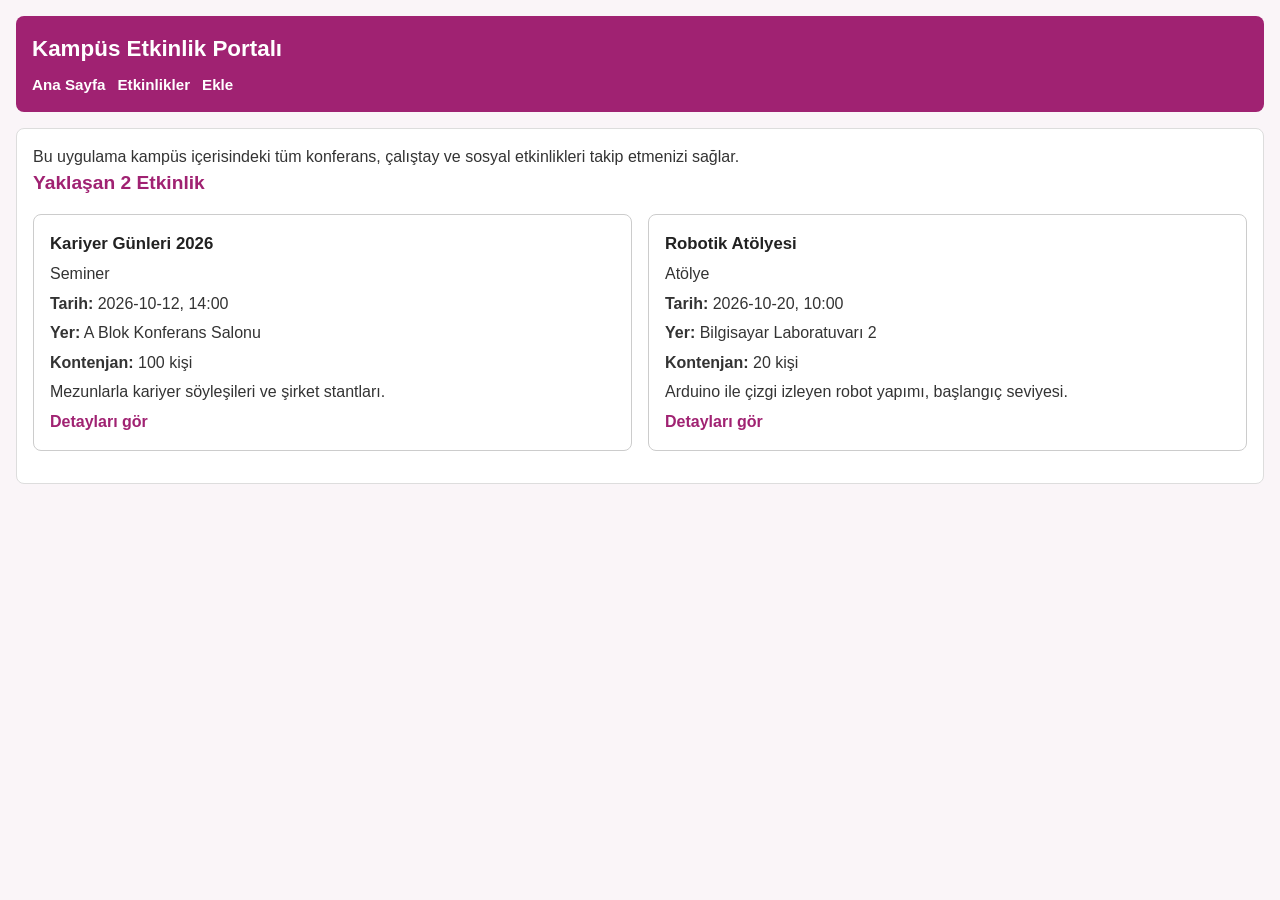
<file: index.html>
<!DOCTYPE html>
<html lang="tr">
<head>
  <meta charset="UTF-8">
  <meta name="viewport" content="width=device-width, initial-scale=1.0">
  <title>Kampüs Etkinlik Portalı</title>
  <link rel="stylesheet" href="css/2416501042.css">
  <script type="module" src="js/event-list.js"></script>
</head>
<body>
  <header>
    <h1>Kampüs Etkinlik Portalı</h1>
    <nav>
      <a href="index.html">Ana Sayfa</a>
      <a href="etkinlikler.html">Etkinlikler</a>
      <a href="etkinlik-ekle.html">Ekle</a>
    </nav>
  </header>

  <main>
    <section>
      <p>Bu uygulama kampüs içerisindeki tüm konferans, çalıştay ve sosyal etkinlikleri takip etmenizi sağlar.</p>
    </section>

    <section>
      <h2>Yaklaşan 2 Etkinlik</h2>
      <div id="etkinlik-listesi" class="etkinlik-grid-2" data-limit="2"></div>
    </section>
  </main>
</body>
</html>
</file>
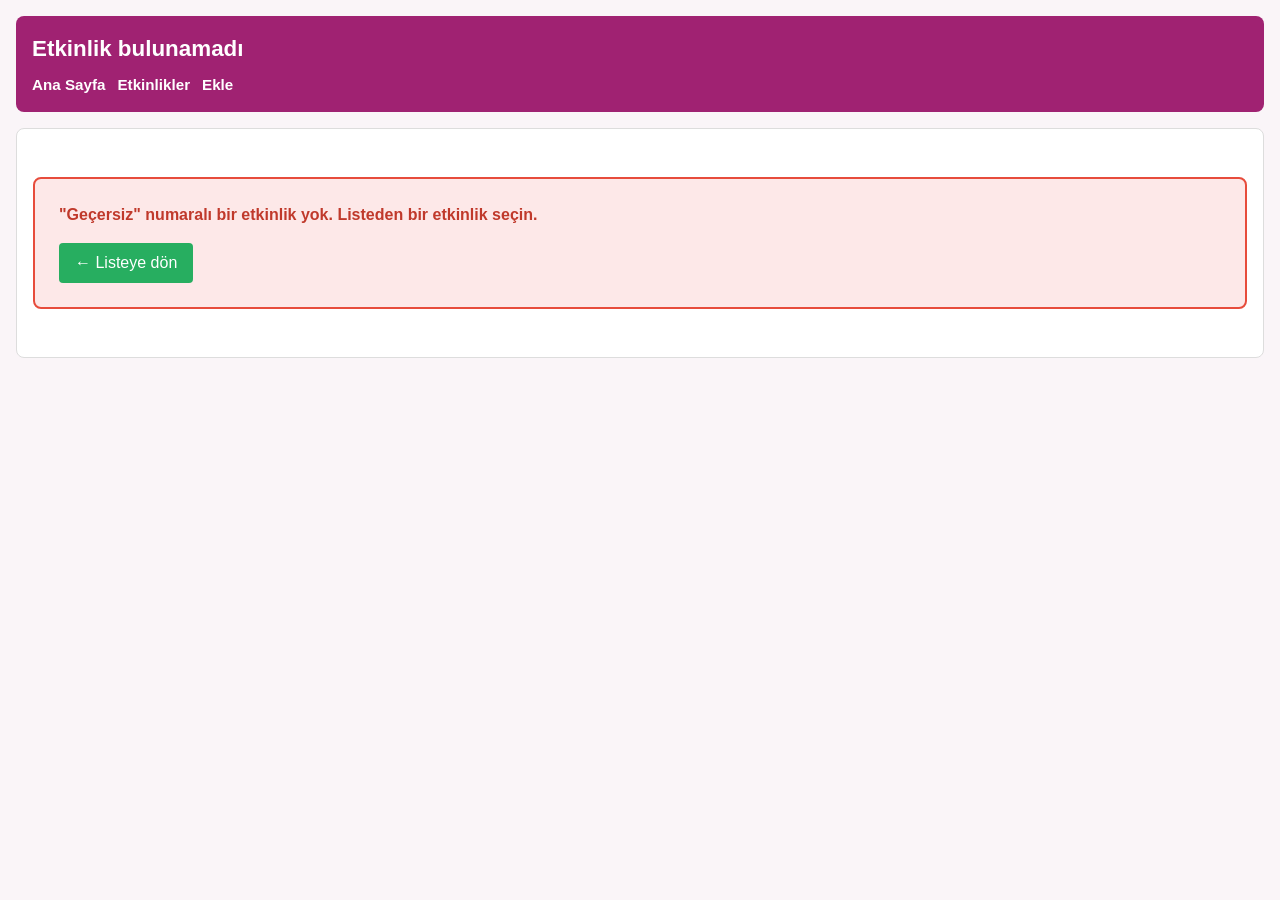
<file: etkinlik-detay.html>
<!DOCTYPE html>
<html lang="tr">
<head>
  <meta charset="UTF-8">
  <meta name="viewport" content="width=device-width, initial-scale=1.0">
  <title>Etkinlik Detayı</title>
  <link rel="stylesheet" href="css/2416501042.css">
  <script type="module" src="js/event-detail.js"></script>
</head>
<body>
  <header>
    <h1 id="detay-baslik">Etkinlik Detayı</h1>
    <nav>
      <a href="index.html">Ana Sayfa</a>
      <a href="etkinlikler.html">Etkinlikler</a>
      <a href="etkinlik-ekle.html">Ekle</a>
    </nav>
  </header>

  <main>
    <div id="detay-icerik"></div>
  </main>
</body>
</html>
</file>
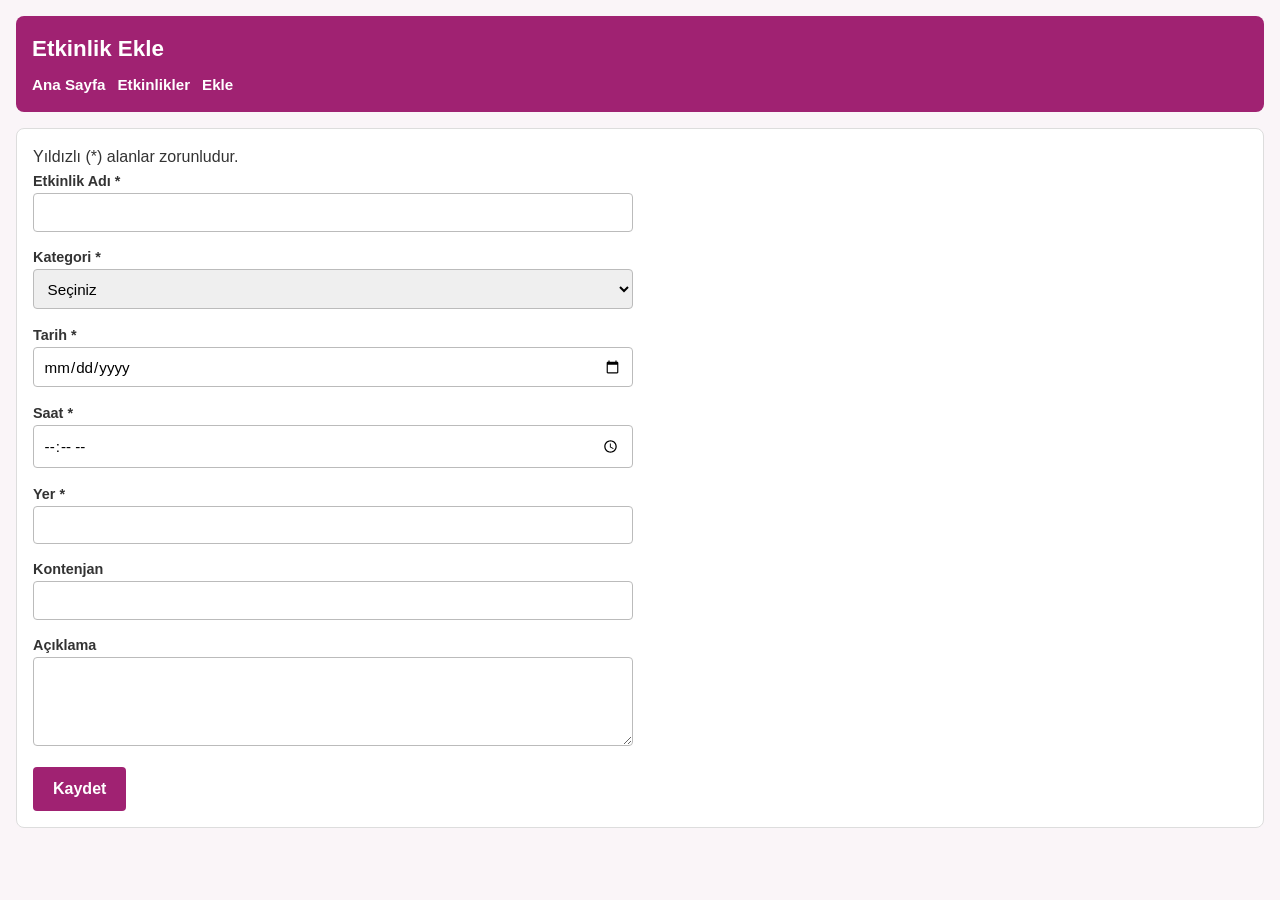
<file: etkinlik-ekle.html>
<!DOCTYPE html>
<html lang="tr">
<head>
  <meta charset="UTF-8">
  <meta name="viewport" content="width=device-width, initial-scale=1.0">
  <title>Etkinlik Ekle</title>
  <link rel="stylesheet" href="css/2416501042.css">
  <script type="module" src="js/event-form.js"></script>
</head>
<body>
  <header>
    <h1>Etkinlik Ekle</h1>
    <nav>
      <a href="index.html">Ana Sayfa</a>
      <a href="etkinlikler.html">Etkinlikler</a>
      <a href="etkinlik-ekle.html">Ekle</a>
    </nav>
  </header>

  <main>
    <p>Yıldızlı (*) alanlar zorunludur.</p>
    <form id="etkinlik-formu" novalidate>
      <div>
        <label for="ad">Etkinlik Adı *</label>
        <input type="text" id="ad" name="ad">
        <span class="hata" id="hata-ad"></span>
      </div>

      <div>
        <label for="kategori">Kategori *</label>
        <select id="kategori" name="kategori">
          <option value="">Seçiniz</option>
          <option value="Seminer">Seminer</option>
          <option value="Atölye">Atölye</option>
          <option value="Söyleşi">Söyleşi</option>
        </select>
        <span class="hata" id="hata-kategori"></span>
      </div>

      <div>
        <label for="tarih">Tarih *</label>
        <input type="date" id="tarih" name="tarih">
        <span class="hata" id="hata-tarih"></span>
      </div>

      <div>
        <label for="saat">Saat *</label>
        <input type="time" id="saat" name="saat">
        <span class="hata" id="hata-saat"></span>
      </div>

      <div>
        <label for="yer">Yer *</label>
        <input type="text" id="yer" name="yer">
        <span class="hata" id="hata-yer"></span>
      </div>

      <div>
        <label for="kontenjan">Kontenjan</label>
        <input type="number" id="kontenjan" name="kontenjan">
        <span class="hata" id="hata-kontenjan"></span>
      </div>

      <div>
        <label for="aciklama">Açıklama</label>
        <textarea id="aciklama" name="aciklama" rows="4"></textarea>
      </div>

      <button type="submit" id="btn-kaydet">Kaydet</button>
    </form>

    <div id="form-mesaj"></div>
  </main>
</body>
</html>
</file>
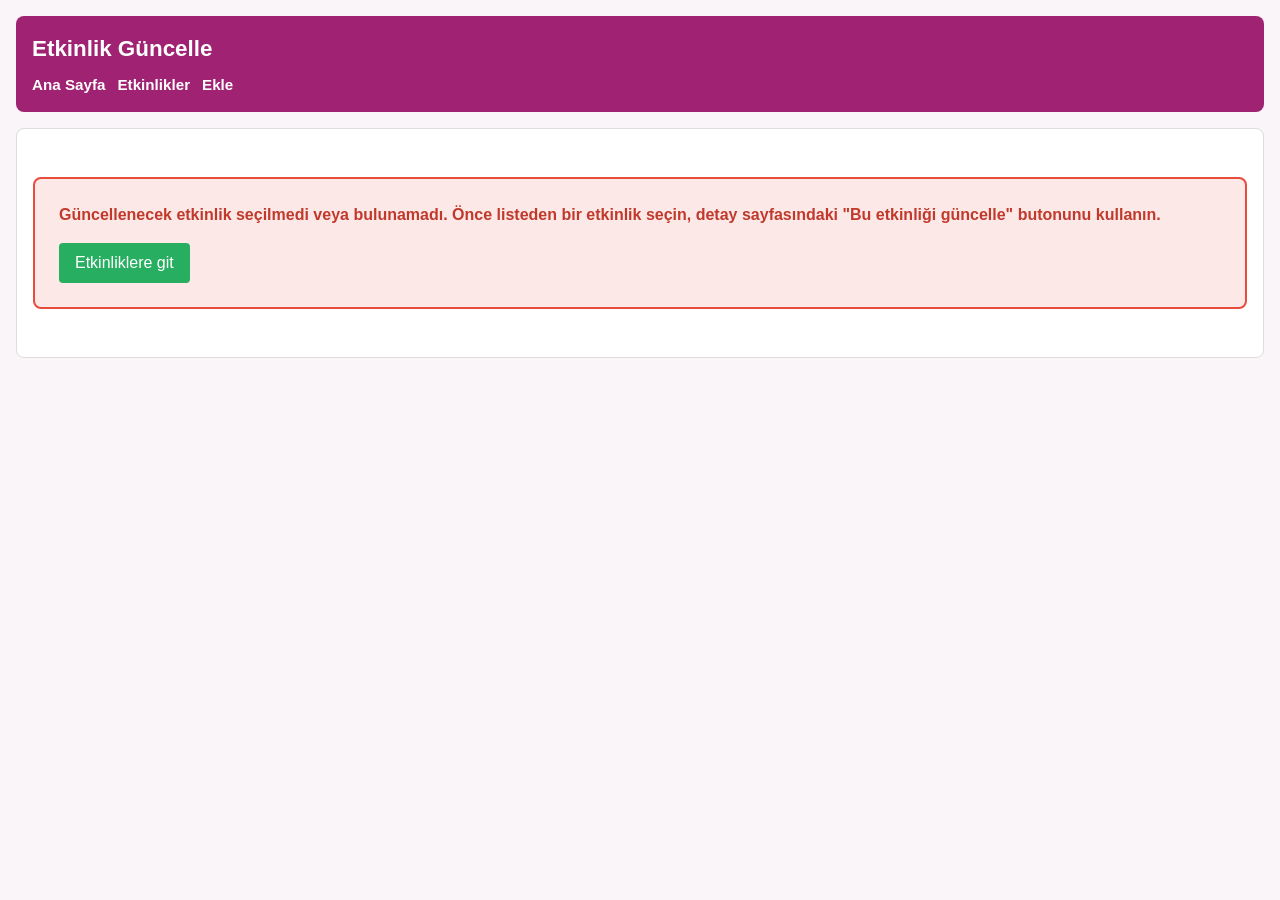
<file: etkinlik-guncelle.html>
<!DOCTYPE html>
<html lang="tr">
<head>
  <meta charset="UTF-8">
  <meta name="viewport" content="width=device-width, initial-scale=1.0">
  <title>Etkinlik Güncelle</title>
  <link rel="stylesheet" href="css/2416501042.css">
  <script type="module" src="js/event-form.js"></script>
</head>
<body>
  <header>
    <h1>Etkinlik Güncelle</h1>
    <nav>
      <a href="index.html">Ana Sayfa</a>
      <a href="etkinlikler.html">Etkinlikler</a>
      <a href="etkinlik-ekle.html">Ekle</a>
    </nav>
  </header>

  <main>
    <form id="etkinlik-formu" data-mode="guncelle" novalidate>
      <div>
        <label for="ad">Etkinlik Adı *</label>
        <input type="text" id="ad" name="ad">
        <span class="hata" id="hata-ad"></span>
      </div>

      <div>
        <label for="kategori">Kategori *</label>
        <select id="kategori" name="kategori">
          <option value="">Seçiniz</option>
          <option value="Seminer">Seminer</option>
          <option value="Atölye">Atölye</option>
          <option value="Söyleşi">Söyleşi</option>
        </select>
        <span class="hata" id="hata-kategori"></span>
      </div>

      <div>
        <label for="tarih">Tarih *</label>
        <input type="date" id="tarih" name="tarih">
        <span class="hata" id="hata-tarih"></span>
      </div>

      <div>
        <label for="saat">Saat *</label>
        <input type="time" id="saat" name="saat">
        <span class="hata" id="hata-saat"></span>
      </div>

      <div>
        <label for="yer">Yer *</label>
        <input type="text" id="yer" name="yer">
        <span class="hata" id="hata-yer"></span>
      </div>

      <div>
        <label for="kontenjan">Kontenjan</label>
        <input type="number" id="kontenjan" name="kontenjan">
        <span class="hata" id="hata-kontenjan"></span>
      </div>

      <div>
        <label for="aciklama">Açıklama</label>
        <textarea id="aciklama" name="aciklama" rows="4"></textarea>
      </div>

      <button type="submit" id="btn-kaydet">Güncelle</button>
    </form>

    <div id="form-mesaj"></div>
  </main>
</body>
</html>
</file>
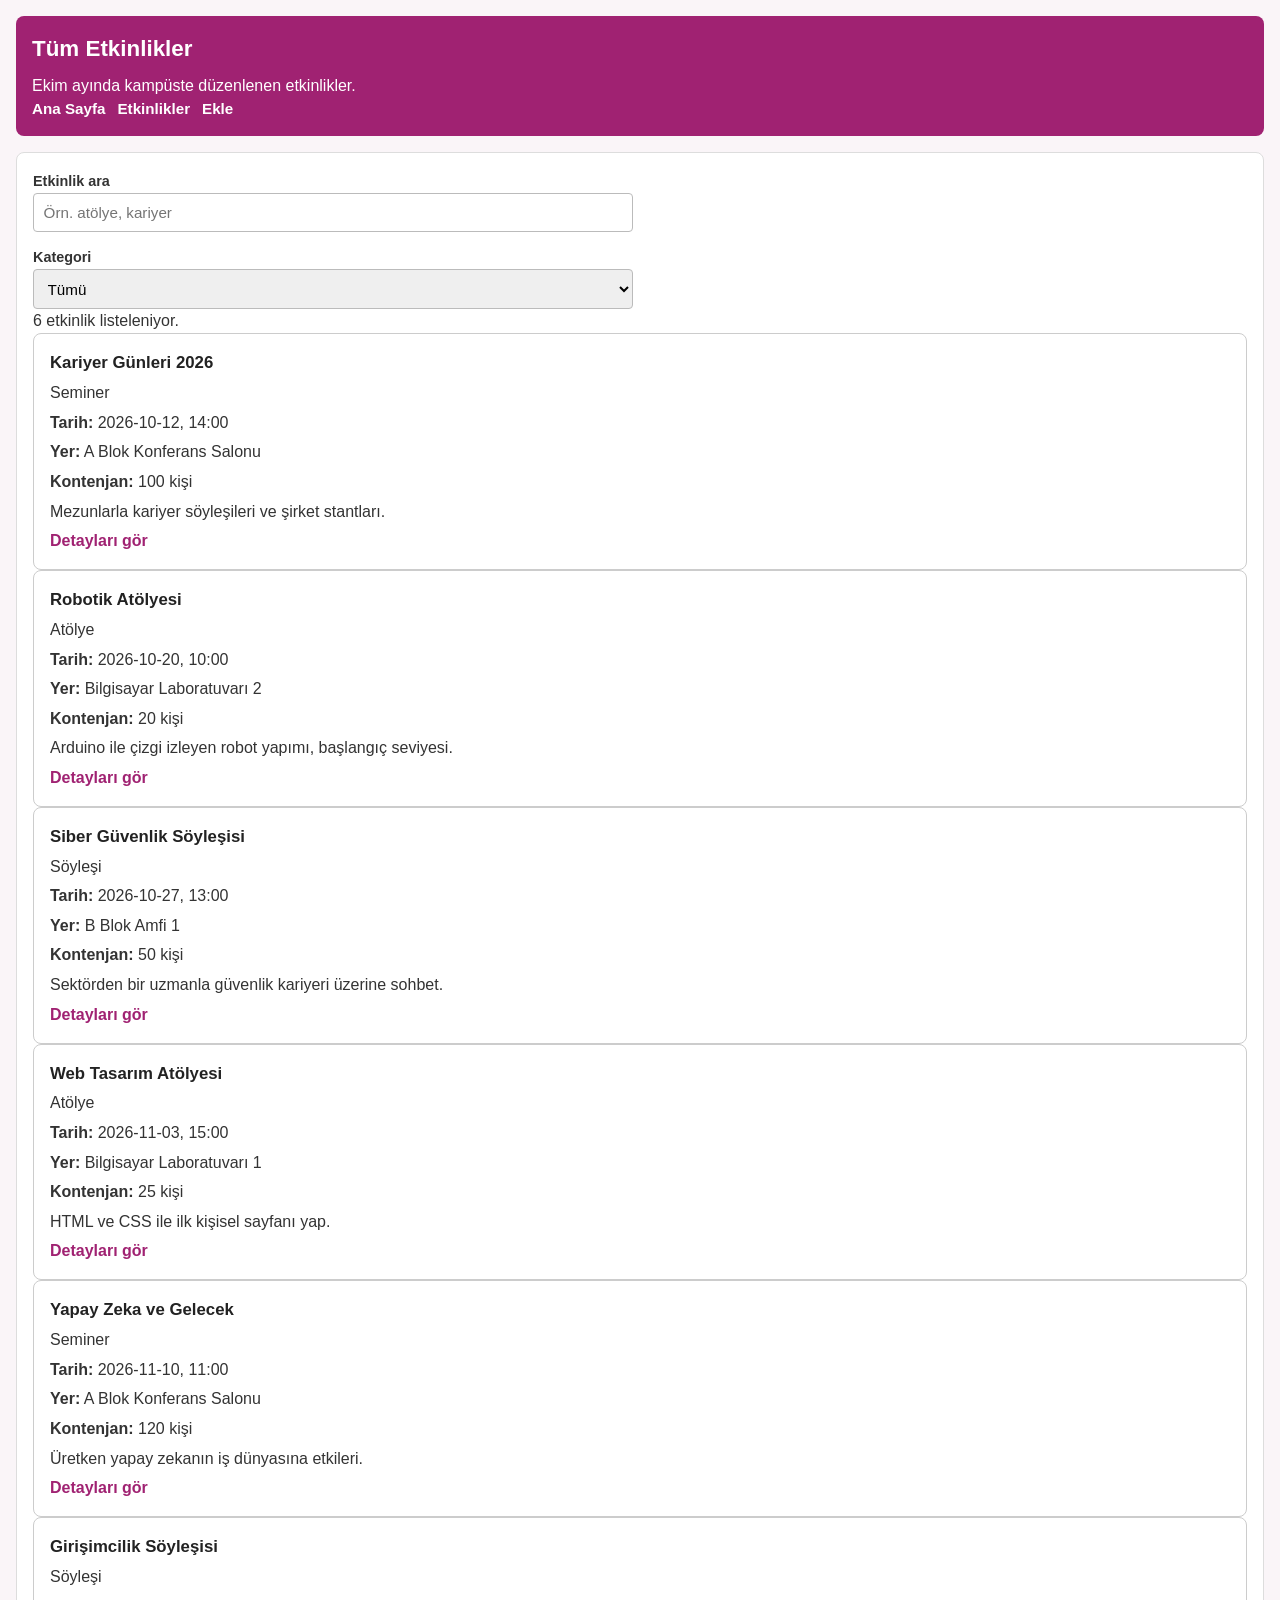
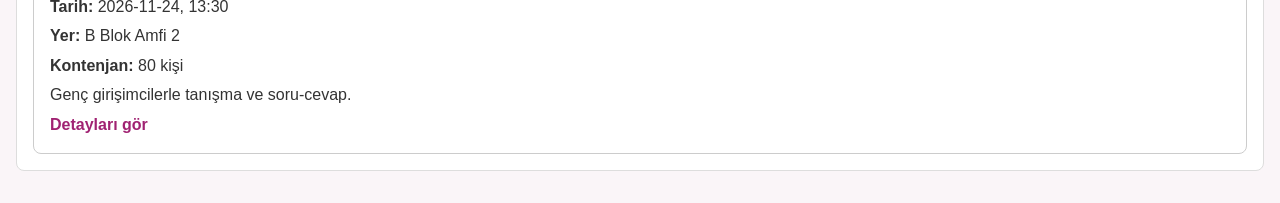
<file: etkinlikler.html>
<!DOCTYPE html>
<html lang="tr">
<head>
  <meta charset="UTF-8">
  <meta name="viewport" content="width=device-width, initial-scale=1.0">
  <title>Tüm Etkinlikler</title>
  <link rel="stylesheet" href="css/2416501042.css">
  <script type="module" src="js/event-list.js"></script>
</head>
<body>
  <header>
    <h1>Tüm Etkinlikler</h1>
    <p>Ekim ayında kampüste düzenlenen etkinlikler.</p>
    <nav>
      <a href="index.html">Ana Sayfa</a>
      <a href="etkinlikler.html">Etkinlikler</a>
      <a href="etkinlik-ekle.html">Ekle</a>
    </nav>
  </header>

  <main>
    <section class="filtre-alani">
      <form id="filtre-formu" onsubmit="return false;">
        <div>
          <label for="arama">Etkinlik ara</label>
          <input type="search" id="arama" placeholder="Örn. atölye, kariyer">
        </div>
        <div>
          <label for="kategori-filtre">Kategori</label>
          <select id="kategori-filtre">
            <option value="">Tümü</option>
          </select>
        </div>
      </form>
      <p id="sonuc-metni"></p>
    </section>

    <section id="etkinlik-listesi" class="etkinlik-listesi"></section>
  </main>
</body>
</html>
</file>
<file: css/2416501042.css>
:root {
  --no: 2416501042;
  --ton: 322;
  --renk-ana: hsl(var(--ton), 65%, 38%);
  --renk-zemin: hsl(var(--ton), 30%, 97%);
  --font: "Tahoma", sans-serif;
  --bosluk-m: 1rem;
  --kose: 8px;
}

* {
  box-sizing: border-box;
  margin: 0;
  padding: 0;
}

body {
  font-family: var(--font);
  background-color: var(--renk-zemin);
  color: #333;
  line-height: 1.5;
  padding: var(--bosluk-m);
}

/* Üst Başlık ve Menü */
header {
  background-color: var(--renk-ana);
  color: #fff;
  padding: var(--bosluk-m);
  border-radius: var(--kose);
  margin-bottom: var(--bosluk-m);
}

header h1 {
  font-size: 1.4rem;
  margin-bottom: 0.5rem;
}

nav {
  display: flex;
  flex-wrap: wrap;
  gap: 0.75rem;
}

nav a {
  color: #fff;
  text-decoration: none;
  font-weight: bold;
  font-size: 0.95rem;
}

nav a:hover {
  text-decoration: underline;
}

/* Ana İçerik Kapsayıcı */
main {
  background: #ffffff;
  padding: var(--bosluk-m);
  border-radius: var(--kose);
  border: 1px solid #ddd;
  margin-bottom: var(--bosluk-m);
}

main h2 {
  font-size: 1.2rem;
  margin-bottom: var(--bosluk-m);
  color: var(--renk-ana);
}

/* Kart Izgarası (Grid) */
.etkinlik-grid {
  display: grid;
  grid-template-columns: repeat(3, 1fr);
  gap: var(--bosluk-m);
  margin-bottom: var(--bosluk-m);
}

.etkinlik-grid-2 {
  display: grid;
  grid-template-columns: repeat(2, 1fr);
  gap: var(--bosluk-m);
  margin-bottom: var(--bosluk-m);
}

article.kart {
  background: #fff;
  border: 1px solid #ccc;
  border-radius: var(--kose);
  padding: var(--bosluk-m);
  display: flex;
  flex-direction: column;
  gap: 0.35rem;
}

article.kart h3 {
  font-size: 1.05rem;
  color: #222;
}

article.kart a {
  margin-top: auto;
  color: var(--renk-ana);
  font-weight: bold;
  text-decoration: none;
}

/* Detay Sayfası Düzeni */
.detay-kapsayici {
  display: flex;
  gap: var(--bosluk-m);
  align-items: flex-start;
}

.detay-afis {
  width: 50%;
  border: 1px dashed #999;
  border-radius: var(--kose);
  background: #f9f9f9;
  padding: 2rem;
  text-align: center;
}

.detay-kunye {
  width: 50%;
}

.detay-kunye dl {
  display: grid;
  grid-template-columns: 1fr 2fr;
  row-gap: 0.5rem;
  margin-bottom: 1rem;
}

.detay-kunye dt {
  font-weight: bold;
}

/* Form Elemanları */
form {
  display: flex;
  flex-direction: column;
  gap: 0.85rem;
  max-width: 600px;
}

.form-grup {
  display: flex;
  flex-direction: column;
  gap: 0.3rem;
}

label {
  font-size: 0.9rem;
  font-weight: bold;
}

input, select, textarea {
  width: 100%;
  padding: 0.6rem;
  border: 1px solid #bbb;
  border-radius: 4px;
  font-family: inherit;
  font-size: 0.95rem;
}

input:invalid:focus,
select:invalid:focus,
textarea:invalid:focus {
  border-color: #d9534f;
  background-color: #fff8f8;
}

button {
  background-color: var(--renk-ana);
  color: white;
  padding: 0.65rem 1.25rem;
  border: none;
  border-radius: 4px;
  cursor: pointer;
  font-size: 1rem;
  font-weight: bold;
  align-self: flex-start;
  min-height: 44px;
}

/* Telefon / Responsive Görünüm */
@media (max-width: 768px) {
  body {
    padding: 0.5rem;
  }

  .etkinlik-grid,
  .etkinlik-grid-2 {
    grid-template-columns: 1fr;
  }

  .detay-kapsayici {
    flex-direction: column;
  }

  .detay-afis,
  .detay-kunye {
    width: 100%;
  }

  button {
    width: 100%;
  }
}
</file>
